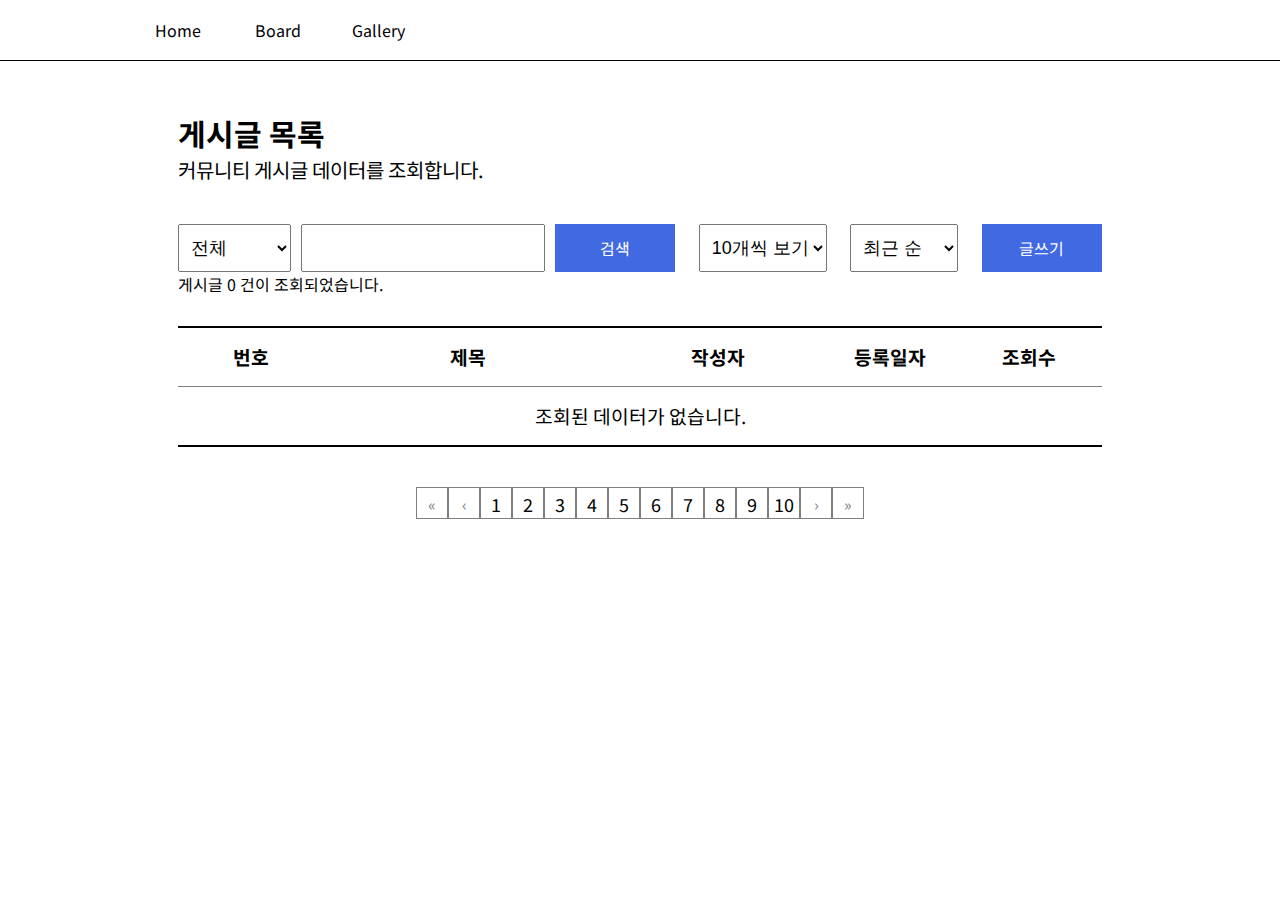
<file: Board/board/list.html>
<!DOCTYPE html>
<html lang="en">
<head>
    <meta charset="UTF-8">
    <meta name="viewport" content="width=device-width, initial-scale=1.0">
    <title>게시판</title>
    <link rel="stylesheet" href="../css/reset.css">
    <link rel="stylesheet" href="../css/style.css">
</head>
<body>
    <!-- 사이드 바 -->
    <aside id="sidebar">
        <div class="top flex main-end">
            <a href="javascript:;" id="btn-close">
                <span class="material-symbols-outlined">close</span>
            </a>
        </div>
        <ul>
            <li><a href="../index.html">Home</a></li>
            <li><a href="../board/list.html">Board</a></li>
            <li><a href="../gallery/list.html">Gallery</a></li>
        </ul>
    </aside>

    <!-- 헤더 -->
    <header>
        <!-- 로그인 | 회원가입 -->
        <div class="util"></div>

        <!-- 메인 메뉴 -->
        <div class="menu">
            <nav>
                <ul class="pc">
                    <li><a href="../index.html">Home</a></li>
                    <li><a href="../board/list.html">Board</a></li>
                    <li><a href="../gallery/list.html">Gallery</a></li>
                </ul>
                <ul class="mobile">
                    <li>
                        <a href="../index.html"><span class="material-symbols-outlined">home</span></a>
                    </li>
                    <li>
                        <a href="javascript:;" id="btn-menu"><span class="material-symbols-outlined">menu</span></a>
                    </li>
                </ul>
            </nav>
        </div>
    </header>

    <!-- 메인 -->
    <section class="main container">
        <div class="inner">
            <!-- 제목 영역 -->
            <div class="main-title">
                <h1>게시글 목록</h1>
                <p>커뮤니티 게시글 데이터를 조회합니다.</p>
            </div>
            
            <!-- 검색/필터 -->
            <div class="btn-box">
                <!-- 검색 -->
                <div class="item">
                    <select name="search-type" id="search-type" class="input-search">
                        <option value="0">전체</option>
                        <option value="1">제목</option>
                        <option value="2">내용</option>
                        <option value="3">제목+내용</option>
                        <option value="4">작성자</option>
                    </select>
                    <input type="text" name="keyword" id="keyword" class="input-search">
                    <a href="javascript:;" class="btn" id="btn-search">검색</a>
                </div>
                <!-- 필터 -->
                <div class="item">
                    <select name="rows" id="rows" class="input-search">
                        <option value="5">5개씩 보기</option>
                        <option value="10">10개씩 보기</option>
                        <option value="30">30개씩 보기</option>
                        <option value="50">50개씩 보기</option>
                    </select>
                </div>
                <div class="item">
                    <select name="order" id="order" class="input-search">
                        <option value="0">최근 순</option>
                        <option value="1">오래된 순</option>
                        <option value="2">조회수 순</option>
                    </select>
                </div>
                <div class="item">
                    <a href="insert.html" class="btn">글쓰기</a>
                </div>
            </div>

            <!-- 게시글 수 -->
            <div class="info">
                <p>게시글 <span id="totalCount">0</span> 건이 조회되었습니다.</p>
            </div>

            <!-- 게시글 목록 -->
            <table class="board">
                <thead>
                    <tr>
                        <td class="num">번호</td>
                        <td class="title">제목</td>
                        <td class="writer">작성자</td>
                        <td class="date">등록일자</td>
                        <td class="view">조회수</td>
                    </tr>
                </thead>
                <tbody id="board-data">
                    <tr>
                        <td colspan="5">조회된 데이터가 없습니다.</td>
                    </tr>
                </tbody>
            </table>

            <!-- 페이지네이션 -->
            <div class="pagination">
                <a href="javascript:;" class="page-arrow" id="first">&laquo;</a>
                <a href="javascript:;" class="page-arrow" id="prev">&lsaquo;</a>

                <!-- 페이지 번호 목록 -->
                <div class="page-list">
                    <a href="javascript:;" class="page-no">1</a>
                    <a href="javascript:;" class="page-no">2</a>
                    <a href="javascript:;" class="page-no">3</a>
                    <a href="javascript:;" class="page-no">4</a>
                    <a href="javascript:;" class="page-no">5</a>
                    <a href="javascript:;" class="page-no">6</a>
                    <a href="javascript:;" class="page-no">7</a>
                    <a href="javascript:;" class="page-no">8</a>
                    <a href="javascript:;" class="page-no">9</a>
                    <a href="javascript:;" class="page-no">10</a>
                </div>

                <a href="javascript:;" class="page-arrow" id="next">&rsaquo;</a>
                <a href="javascript:;" class="page-arrow" id="last">&raquo;</a>
            </div>



        </div>
    </section>

    <!-- script -->
    <script src="https://code.jquery.com/jquery-3.7.0.min.js"></script>
    <script src="../js/main.js"></script>

    <script>
        // 페이지 관련 변수
        let page = 1            // 현재 페이지 번호
        let rows = 10           // 페이지당 게시글 수
        let pageCount = 10      // 노출 페이지 개수
        let totalCount = 0      // 전체 게시글 수
        // 검색 관련 변수
        let searchType = 0      // 검색 조건
        let keyword = ''        // 검색어
        // 순서 변수
        let order = 0           // 기본값 : 최근 순


        // 게시글 목록 요청
        // getList()
        getPageList()
        initPage()
        initRows()


        // 게시글 목록
        function getList() {
            const url = 'http://192.168.30.119:8080/api/board'

            $.ajax({
                url     :   url,
                type    :   'GET',
                success : function(response) {
                    let boardList = response

                    displayList( boardList )
                },
                error           : function(request, status, error){
                    alert("code:"+request.status+"\n"+"message:"+request.responseText+"\n"+"error:"+error);
                }
            })
        }

        
        // 페이지 번호
        function initPage() {

            // 페이지 번호 정보
            let data = {
                'pageNo'         : page,
                'rows'           : rows,
                'pageCount'      : pageCount,
                'totalCount'     : totalCount,
                'searchType'     : searchType,
                'keyword'        : keyword,
            }

            const url = 'http://192.168.30.119:8080/api/board/pagination'

            $.ajax({
                url     :   url,
                type    :   'GET',
                data    :   data,
                success :   function(response) {
                    let pageInfo = response
                    console.log(response);

                    let start = pageInfo.startPage
                    let end = pageInfo.endPage
                    let first = pageInfo.firstPage
                    let last = pageInfo.lastPage
                    let prev = pageInfo.prev
                    let next = pageInfo.next

                    // 게시글 건 수
                    let totalCount = pageInfo.totalCount
                    $('#totalCount').text(totalCount)

                    let pagination = ''
                    for (let i = start; i <= end ; i++) {
                        let a = `<a href='javascript:;' class='page-no' data='${i}'>${i}</a>`
                        pagination += a
                    }                  
                    
                    // 페이지 출력
                    $('.page-list').html(pagination)
                    // 화살표 페이지 번호
                    $('#first').attr('data', first)
                    $('#last').attr('data', last)
                    $('#prev').attr('data', prev)
                    $('#next').attr('data', next)

                    $('.page-no').removeClass('on')
                    // 현재 페이지 지정
                    $('.page-no[data=' + page +']').addClass('on')

                    // 화살표 버튼 유효성 처리
                    $('.page-arrow').show()
                    if( page == 1 ) {
                        $('#prev').hide()
                    }
                    
                    if( page == last ) {
                        $('#next').hide()
                    }


                    // 페이지 번호 클릭 이벤트
                    $('.page-no, .page-arrow').on('click', function() {

                        // 이벤트 제거 - 이벤트 정의가 쌓이는 것을 방지
                        $('.page-no, .page-arrow').off()
                        
                        // 페이지 번호
                        let clickedPage = $(this).attr('data')
                        page = clickedPage
                        initPage()          // 페이지 번호 갱신
                        getPageList()       // 페이지 목록 갱신
                    })



                },
                error           : function(request, status, error){
                    alert("code:"+request.status+"\n"+"message:"+request.responseText+"\n"+"error:"+error);
                }
            })

        }        

        // 게시글 목록 - 페이징
        function getPageList() {
            const url = 'http://192.168.30.119:8080/api/board/page'

            let data = {
                pageNo      : page,
                rows        : rows,
                pageCount   : pageCount,
                searchType  : searchType,
                keyword     : keyword,
                order       : order,
            }

            $.ajax({
                url     :   url,
                type    :   'GET',
                data    :   data,
                success : function(response) {
                    let boardList = response

                    displayList( boardList )
                },
                error           : function(request, status, error){
                    alert("code:"+request.status+"\n"+"message:"+request.responseText+"\n"+"error:"+error);
                }
            })
        } 

        // 게시글 목록 출력
        function displayList( boardList ) {
            // 게시글 목록 존재여부
            if( boardList.length == 0 ) {
                let msg = '조회된 데이터가 없습니다.'
                console.log(msg);

                let tr = `<tr>
                            <td colspan="5">${msg}</td>
                            </tr>
                            `
                $('#board-data').html(tr)
                return
            }

            // 게시글 목록 출력
            let boardData = ''
            for(let i = 0 ; i < boardList.length ; i++ ){
                const boardNo = boardList[i].boardNo
                const title = `<a href='read.html?boardNo=${boardNo}'>${boardList[i].title}</a>`

                const date = new Date(boardList[i].date)
                const regDate = date.toISOString().split("T")[0]

                let tr = `<tr>
                            <td class='num'>${boardList[i].boardNo}</td>
                            <td class='title'>${title}</td>
                            <td class='writer'>${boardList[i].writer}</td>
                            <td class='date'>${regDate}</td>
                            <td class='view'>${boardList[i].views}</td>
                            </tr>
                            `
                boardData += tr
            }
            $('#board-data').html(boardData)
        }


        // 검색 클릭 이벤트
        $('#btn-search').on('click', function() {
            search()
        })

        // 페이지당 게시글 수 - 변경 이벤트
        $('#rows').on('change', function() {
            rows = $(this).val()
            page = 1
            getPageList()
            initPage()
        })

        // 보여줄 게시글 수 갱신
        function initRows() {
            $('#rows').val(rows)
        }


        // 검색 - 키 입력 이벤트
        $('#keyword').on('keyup', function(event) {
            console.log( event.keyCode );

            // 엔터
            if( event.keyCode == 13 ) {
                search()
            }
        })


        // 검색
        function search() {
            // 검색 조건 (serach-type)
            // 검색어    (keyword)
            searchType = $('#search-type').val()
            keyword = $('#keyword').val()

            let data = {
                searchType  : searchType,
                keyword     : keyword,
                rows        : rows,
                page        : page,
                pageCount   : pageCount,
            }

            const url = 'http://192.168.30.119:8080/api/board/list'

            $.ajax({
                url     :   url,
                type    :   'GET',
                data    :   data,
                success :   function(response) {
                    let boardList = response

                    displayList(boardList)

                    page = 1
                    initPage()

                },
                error   : function(request, status, error){
                    alert("code:"+request.status+"\n"+"message:"+request.responseText+"\n"+"error:"+error);
                }
            })
        }


        // 순서 필터 - 변경 이벤트
        $('#order').on('change', function() {

            order = $(this).val()

            let data = {
                searchType  : searchType,
                keyword     : keyword,
                rows        : rows,
                page        : page,
                pageCount   : pageCount,
                order       : order,
            }

            const url = 'http://192.168.30.119:8080/api/board/order'

            $.ajax({
                url     :   url,
                type    :   'GET',
                data    :   data,
                success :   function(response) {
                    let boardList = response

                    displayList(boardList)

                    page = 1
                    initPage()

                },
                error   : function(request, status, error){
                    alert("code:"+request.status+"\n"+"message:"+request.responseText+"\n"+"error:"+error);
                }
            })


        })

    </script>

</body>
</html>
</file>
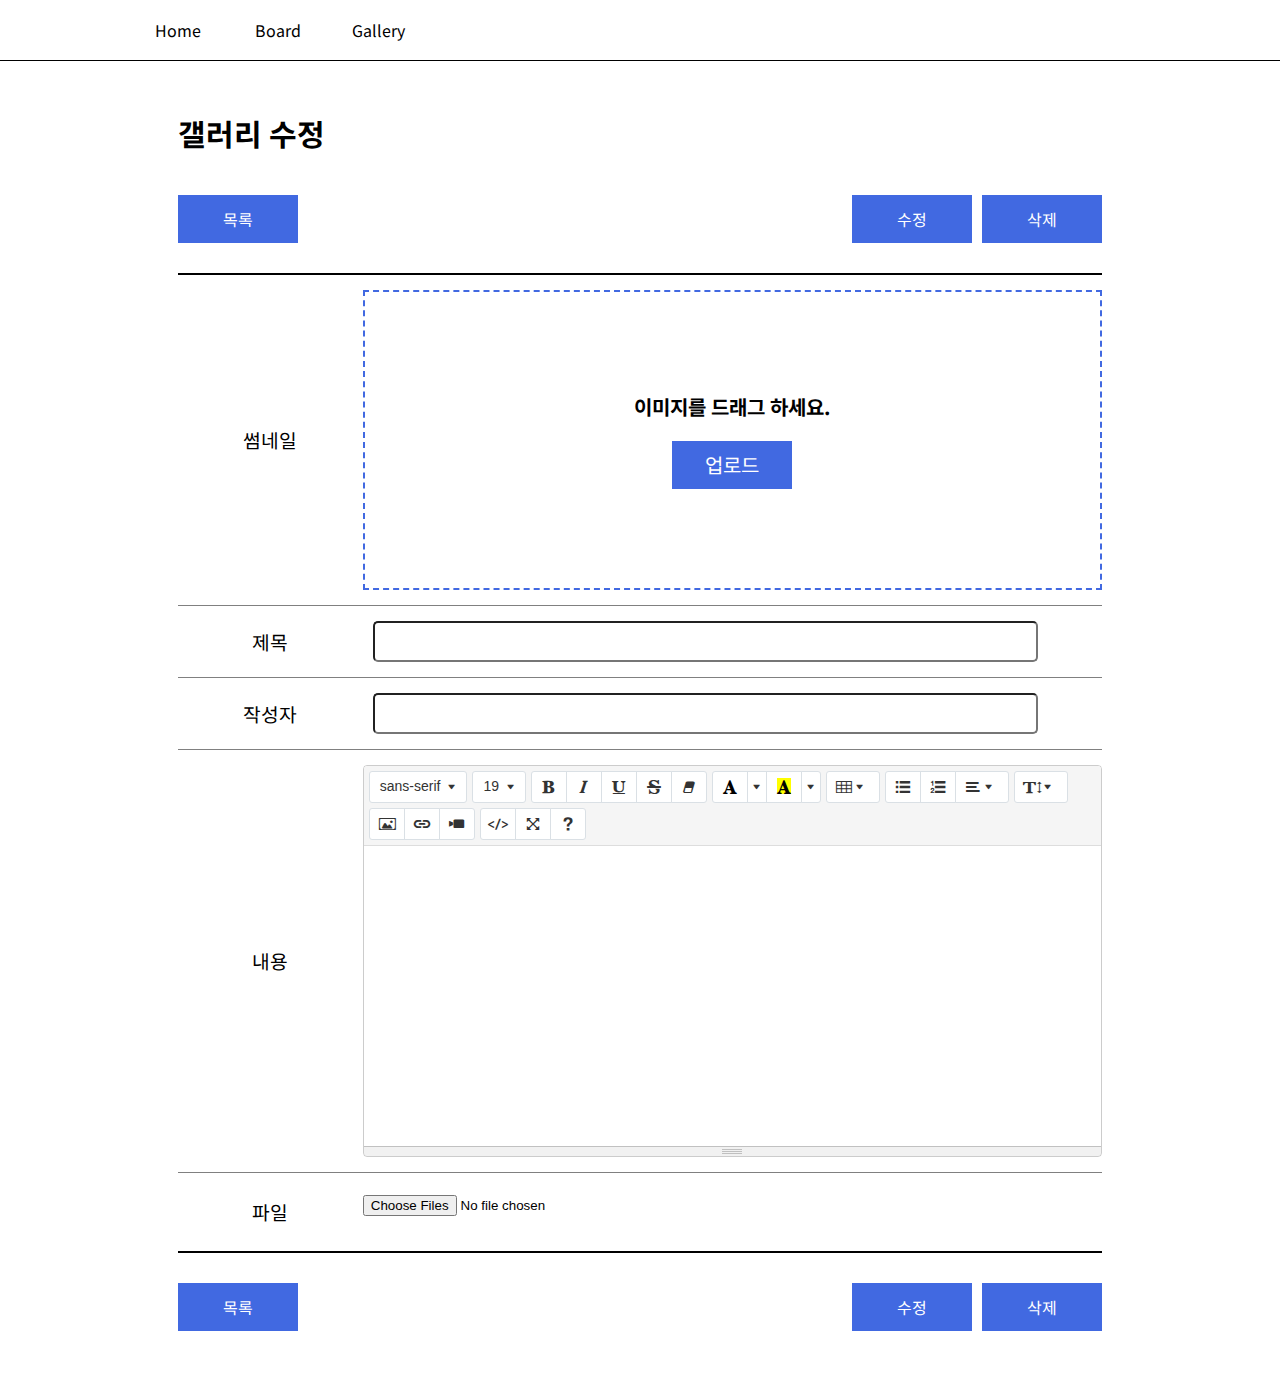
<file: Board/gallery/update.html>
<!DOCTYPE html>
<html lang="en">
<head>
    <meta charset="UTF-8">
    <meta http-equiv="X-UA-Compatible" content="IE=edge">
    <meta name="viewport" content="width=device-width, initial-scale=1.0">
    <title>갤러리 수정</title>
    <link rel="stylesheet" href="../css/reset.css">
    <link rel="stylesheet" href="../css/style.css">
    <!-- summernote -->
    <link rel="stylesheet" href="../css/summernote-lite.min.css">
</head>
<body>
    <!-- 사이드 바 -->
    <aside id="sidebar">
        <div class="top flex main-end">
            <a href="javascript:;" id="btn-close">
                <span class="material-symbols-outlined">close</span>
            </a>
        </div>
        <ul>
            <li><a href="../index.html">Home</a></li>
            <li><a href="../board/list.html">Board</a></li>
            <li><a href="../gallery/list.html">Gallery</a></li>
        </ul>
    </aside>

    <!-- 헤더 -->
    <header>
        <!-- 로그인 | 회원가입 -->
        <div class="util"></div>

        <!-- 메인 메뉴 -->
        <div class="menu">
            <nav>
                <ul class="pc">
                    <li><a href="../index.html">Home</a></li>
                    <li><a href="../board/list.html">Board</a></li>
                    <li><a href="../gallery/list.html">Gallery</a></li>
                </ul>
                <ul class="mobile">
                    <li>
                        <a href="../index.html"><span class="material-symbols-outlined">home</span></a>
                    </li>
                    <li>
                        <a href="javascript:;" id="btn-menu"><span class="material-symbols-outlined">menu</span></a>
                    </li>
                </ul>
            </nav>
        </div>
    </header>

    <section class="main container">
        <div class="inner">
            <!-- 제목 영역 -->
            <div class="main-title">
                <h1>갤러리 수정</h1>
            </div>

            <div class="btn-box">
                <div class="item">
                    <a href="list.html" class="btn">목록</a>
                </div>
                <div class="item">
                    <a href="javascript:;" class="btn btn-update">수정</a>
                    <a href="javascript:;" class="btn btn-delete">삭제</a>
                </div>
            </div>
    
            <!-- 갤러리 정보 -->
            <table class="board">
                <tr>
                    <td class="label">썸네일</td>
                    <td class="data">

                        <!-- 썸네일 업로드 -->
                        <div class="dropzone">
                            <input type="file" id="thumbnail" accept="image/*">
                            <a href="javascript:;" class="btn btn-sm btn-thumb-remove hide">삭제</a>
                            <div class="drop-img flex col main-center sub-center">
                                <div class="upload-box">
                                    <h3 class="mb-20">이미지를 드래그 하세요.</h3>
                                    <label for="thumbnail" class="btn">업로드</label>
                                </div>
                                <div class="img-box hide"></div>
                            </div>
                        </div>

                        <!-- 썸네일 보기 -->
                        <div id="gallery-img"></div>
                        <div id="file-info"></div>
                    </td>
                </tr>
                <tr>
                    <td class="label">제목</td>
                    <td class="data">
                        <input type="text" name="title" id="title" class="input-text">
                    </td>
                </tr>
                <tr>
                    <td class="label">작성자</td>
                    <td class="data">
                        <input type="text" name="writer" id="writer" class="input-text">
                    </td>
                </tr>
                <tr>
                    <td class="label">내용</td>
                    <td class="data">
                        <textarea name="content" id="content" cols="30" rows="10" class="input-textarea"></textarea>
                    </td>
                </tr>
                <tr>
                    <td class="label">파일</td>
                    <td class="data">
                        <!-- 파일 등록 -->
                        <input type="file" name="file" id="file" multiple>

                        <!-- 파일 목록 -->
                        <ul id="file-list"></ul>
                    </td>
                </tr>
            </table>

            <div class="btn-box">
                <div class="item">
                    <a href="list.html" class="btn">목록</a>
                </div>
                <div class="item">
                    <a href="javascript:;" class="btn btn-update">수정</a>
                    <a href="javascript:;" class="btn btn-delete">삭제</a>
                </div>
            </div>

        </div>
    </section>

    <!-- jQuery -->
    <script src="https://code.jquery.com/jquery-3.7.0.min.js"></script>

    <!-- summernote -->
    <script src="../js/summernote-lite.min.js"></script>

    <script src="../js/main.js"></script>

    <script>
        var toolbar = [
            // 글꼴 설정
            ['fontname', ['fontname']],
            // 글자 크기 설정
            ['fontsize', ['fontsize']],
            // 굵기, 기울임꼴, 밑줄,취소 선, 서식지우기
            ['style', ['bold', 'italic', 'underline','strikethrough', 'clear']],
            // 글자색
            ['color', ['forecolor','color']],
            // 표만들기
            ['table', ['table']],
            // 글머리 기호, 번호매기기, 문단정렬
            ['para', ['ul', 'ol', 'paragraph']],
            // 줄간격
            ['height', ['height']],
            // 그림첨부, 링크만들기, 동영상첨부
            ['insert',['picture','link','video']],
            // 코드보기, 확대해서보기, 도움말
            ['view', ['codeview','fullscreen', 'help']]
        ];

        var setting = {
            height : 300,
            minHeight : null,
            maxHeight : null,
            focus : true,
            lang : 'ko-KR',
            toolbar : toolbar,
            callbacks : { 

                onImageUpload : function(files, editor, welEditable) {
                    for (var i = files.length - 1; i >= 0; i--) {
                        uploadImage(files[i], this);
                    }
                }
            }
        };


        $('#content').summernote(setting)

        // 에디터 파일 업로드
        function uploadImage(file, element) {
            const fileUrl = 'http://192.168.30.119:8080/api/file'
            const url = 'http://192.168.30.119:8080/api/file'

            let formData = new FormData()
            formData.append("file", file)

            $.ajax({
                url : url,
                type : "post",
                data : formData,
                contentType : false,
                processData : false,
                success : function(response) {
                    let fileNo = response
                    // let img = `<img src="${fileUrl}/img/${fileNo}">`
                    let imgUrl = `${fileUrl}/img?fileNo=${fileNo}`
                    // 업로드된 이미지url 를 에디터에 추가
                    $(element).summernote('editor.insertImage', imgUrl)
                },
                error : function(error) {

                }
                
            })
        }
    </script>


    <script>
        // 현재 URL 가져오기
        const urlParams = new URLSearchParams(location.search)
        // ?galleryNo=100   (100 <-- 글번호 가져오기)
        let galleryNo = urlParams.get('galleryNo')

        /* 갤러리 정보 - 데이터 요청 */
        if( galleryNo != null ) {
            getGallery()
            getFileList()
            getCommentList()
        }

        // 댓글 목록 조회
        function getCommentList() {

            const url = 'http://192.168.30.119:8080/api/comment/'

            let data = {
                'galleryNo' : galleryNo
            }


            $.ajax({
                url : url,
                type : 'get',
                success : function(response) {
                    let commentList = response

                    let commentData = ''
                    for (let i = 0; i < commentList.length; i++) {
                        let comment = commentList[i]

                        let date = new Date(comment.regDate);
                        let regDate = date.toISOString().split("T")[0];
                        let regTime = date.toISOString().split("T")[1];
                        regTime = regTime.split(".")[0]

                        // 계층번호
                        let depthNo = comment.depthNo

                        let commentBox = `<div class="comment-box" style="margin-left: ${depthNo * 60}px;">
                                            <div class="data-box">
                                                <div class="top">
                                                    <div class="item">
                                                        <span class="comment-writer">${comment.writer}</span>
                                                    </div>
                                                    <div class="item">
                                                        <a href="javascript:;" class="btn btn-sm btn-comment-update" data="${comment.commentNo}">수정</a>
                                                        <a href="javascript:;" class="btn btn-sm btn-comment-delete" data="${comment.commentNo}">삭제</a>
                                                    </div>
                                                </div>
                                                <div class="bottom">
                                                    <p class="comment-content">${comment.content}</p>
                                                    <div class="etc-box">
                                                        <span class="comment-date">${regDate} ${regTime}</span>
                                                        <a href="javascript:;" class="btn btn-sm btn-reply" data="${comment.commentNo}">답글</a>
                                                    </div>
                                                </div>
                                            </div>
                                            <div class="edit-box"></div>
                                        </div>
                                        `
                        commentData += commentBox
                    }

                    $('#comment-list').html(commentData)

                    // 이벤트 추가
                    initCommentEvent()
                    
                },
                error : function(error) {

                }
            })
        }

        // 댓글 [수정][삭제][답글] - 이벤트 추가
        function initCommentEvent() {

            // 댓글 [수정] 버튼 클릭 이벤트
            $('.btn-comment-update').on('click', function() {

                // 답글 작성 UI 초기화
                $('.reply-box').remove()

                // 작성자, 내용 
                let btn = $(this)
                let commentNo = btn.attr('data')        // 댓글번호
                let commentBox = btn.parents('.comment-box')
                let commentWriter = commentBox.find('.comment-writer')
                let commentContent = commentBox.find('.comment-content')
                let writer = commentWriter.text()
                let content = commentContent.text()

                // 수정 중인 다른 댓글 UI 초기화
                $('.data-box').show()
                $('.edit-box').empty()

                // 댓글 보기 UI 숨김
                commentBox.find('.data-box').hide()

                // 댓글 수정 UI 추가
                let editBox = `<div class="top">
                                    <div class="item">
                                        <input type="text" id="input-update-writer" value="${writer}">
                                    </div>
                                    <div class="item">
                                        
                                    </div>
                                </div>
                                <div class="bottom">
                                    <textarea id="input-update-content" cols="40" rows="5">${content}</textarea>
                                    <div class="etc-box">
                                        <a href="javascript:;" id="btn-comment-update" class="btn btn-sm" data="${commentNo}">수정</a>
                                        <a href="javascript:;" id="btn-comment-delete" class="btn btn-sm" >취소</a>
                                    </div>
                                </div>
                                `

                commentBox.find('.edit-box').html(editBox)


                // 취소 버튼 클릭
                $('#btn-comment-delete').on('click', function() {
                    $('.comment-box .data-box').show()
                    $('.comment-box .edit-box').empty()
                })


                // 수정 버튼 클릭
                $('#btn-comment-update').on('click', function() {
                    let url = 'http://192.168.30.119:8080/api/comment'

                    let data = {
                        commentNo : commentNo,
                        writer : $('#input-update-writer').val(),
                        content : $('#input-update-content').val(),
                    }

                    $.ajax({
                        url : url,
                        type : 'put',
                        data : JSON.stringify(data),
                        contentType : 'application/json',
                        success : function(response) {
                            let result = response

                            if( result == 'SUCCESS' ) {
                                alert('댓글 수정이 완료되었습니다.')
                                // 댓글 목록 갱신
                                getCommentList()

                            }
                        },
                        error : function(error) {

                        }
                    })


                })


            })


            // 댓글 [삭제] 버튼 클릭 이벤트
            $('.btn-comment-delete').on('click', function() {

                let check = confirm('정말로 삭제하시겠습니까?')
                if( !check )
                    return

                let commentNo = $(this).attr('data')

                const url = 'http://192.168.30.119:8080/api/comment'
                let data = {
                    commentNo : commentNo
                }

                $.ajax({
                    url : url,
                    type : 'delete',
                    data : JSON.stringify(data),
                    contentType : 'application/json',
                    success : function(response) {
                        let result = response

                        if( result == 'SUCCESS' ) {
                            alert('댓글 삭제가 완료되었습니다.')
                            // 댓글 목록 갱신
                            getCommentList()
                        }
                    },
                    error : function(error) {

                    }
                })

            })


            // 댓글 [답글] 클릭 이벤트
            $('.btn-reply').on('click', function() {

                // 댓글 수정 상태를 초기화
                $('.data-box').show()
                $('.edit-box').empty()

                // 부모 댓글 번호
                let superNo = $(this).attr('data')

                // 답글 작성 UI 추가
                let replyBox = `<div class="comment-box reply-box">
                                    <div class="edit-box">
                                        <div class="top">
                                            <div class="item">
                                                <input type="text" id="input-reply-writer" placeholder="작성자">
                                            </div>
                                            <div class="item">
                                                
                                            </div>
                                        </div>
                                        <div class="bottom">
                                            <textarea id="input-reply-content" cols="40" rows="5" placeholder="댓글을 입력해주세요"></textarea>
                                            <div class="etc-box">
                                                <a href="javascript:;" id="btn-reply-insert" class="btn btn-sm">등록</a>
                                                <a href="javascript:;" id="btn-reply-cancel" class="btn btn-sm">취소</a>
                                            </div>
                                        </div>
                                    </div>
                                </div>
                                `

                let btn = $(this)
                let commentBox = btn.parents('.comment-box')
                $('.reply-box').remove()                // 답글 입력 상자 초기화
                commentBox.after( $(replyBox) )


                // 답글 [등록] 버튼 클릭 이벤트
                $('#btn-reply-insert').on('click', function() {

                    let url = 'http://192.168.30.119:8080/api/comment/reply'

                    let data = {
                        superNo : superNo,                          // 부모 댓글번호
                        writer : $('#input-reply-writer').val(),     
                        content : $('#input-reply-content').val(), 
                    }

                    $.ajax({
                        url : url,
                        type : 'post',
                        data : JSON.stringify(data),
                        contentType : 'application/json',
                        success : function(response) {
                            let result = response

                            if( result == 'SUCCESS' ) {
                                alert('답글 등록이 완료되었습니다.')
                                // 댓글 목록 갱신
                                getCommentList()
                            }
                        },
                        error : function(error) {

                        }
                    })


                })


                // 댓글 [답글] 취소 버튼 클릭 이벤트
                $('#btn-reply-cancel').on('click', function() {
                    $('.reply-box').remove()
                })

            })

        }
 

        // 댓글 등록
        function insertComment( writer, content ) {

            const url = 'http://192.168.30.119:8080/api/comment'

            let data = {
                'parentNo'   : galleryNo,
                'writer'    : writer,
                'content'   : content,
            }

            $.ajax({
                url : url,
                type : 'post',
                data : JSON.stringify(data),
                contentType : 'application/json',
                success : function(response) {
                    let result = response

                    if( result == 'SUCCESS' ) {
                        alert('댓글 등록이 완료되었습니다.')
                        // 댓글 목록 갱신
                        getCommentList()

                        // 작성한 댓글 입력내용 초기화
                        $('#comment-writer').val('')
                        $('#comment-content').val('')

                    }
                },
                error : function(error) {

                }
            })
        }

        // 갤러리 조회
        function getGallery() {

            const url = 'http://192.168.30.119:8080/api/gallery?galleryNo=' + galleryNo
            let fileUrl = 'http://192.168.30.119:8080/api/file'
            $.ajax({
                url : url,
                type : 'get',
                success : function(response) {
                    let gallery = response

                    console.log(gallery)

                    let img = `<img src="${fileUrl}/img?fileNo=${gallery.fileNo}" >`                // 썸네일
                    let down = `<a href="${fileUrl}/${gallery.fileNo}">${gallery.title}</a>`        // 썸네일 다운로드
                    $('#gallery-img').html(img)
                    $('#file-info').html(down)
                    $('#title').val(gallery.title)
                    $('#writer').val(gallery.writer)
                    // $('#content').html(gallery.content)
                    // summernote 에디터에 기존 내용을 가져오기
                    $('#content').summernote('code', gallery.content)

                },
                error : function(error) {

                }
            })
        }


        // 파일 목록 조회
        function getFileList() {

            const url = 'http://192.168.30.119:8080/api/gallery/file?galleryNo=' + galleryNo

            $.ajax({
                url : url,
                type : 'get',
                success : function(response) {
                    let fileList = response
                    console.log(fileList)

                    let fileListData = ''
                    let fileUrl = 'http://192.168.30.119:8080/api/file'
                    for (let i = 0; i < fileList.length; i++) {
                        let fileNo = fileList[i].fileNo
                        let fileName = fileList[i].fileName     // UID_강아지.png
                        let originName = fileList[i].originName // 원본파일명
                        let filePath = fileList[i].filePath

                        let li = `<li>
                                    <p>
                                        <img src="${fileUrl}/img?fileNo=${fileNo}" width="240" />
                                    </p>
                                    <span>${originName}</span>
                                    <a href="${fileUrl}/${fileNo}">[다운로드]</a>
                                    <a href="javascript:;" onclick="deleteFile(this)" data="${fileNo}">[삭제]</a>
                                  </li>  
                                 `
                        fileListData += li
                    }

                    $('#file-list').html(fileListData)

                },
                error : function(error) {

                }
            })
        }

        // 파일 삭제 
        function deleteFile(e) {

            // [확인] -> true -> 삭제
            // [취소] -> false -> 삭제 안 함
            let check = confirm('정말로 삭제하시겠습니까?')
            if( !check ) {
                return
            }

            let fileNo = $(e).attr('data')

            // 삭제 요청
            const url = 'http://192.168.30.119:8080/api/file'

            let data = {
                fileNo : fileNo
            }

            $.ajax({
                url : url,
                type : 'DELETE',
                data : data,
                success : function(response) {

                    if( response == 'SUCCESS' ) {
                        getFileList()       // 파일 목록 갱신
                    }
                    
                },
                error : function(error) {

                }
            })

        }


        // 삭제 버튼 - 클릭 이벤트
        $('.btn-delete').on('click', function() {

            // confirm('출력 메시지')
            // [확인] --> true
            // [취소] --> false
            let check = confirm('정말로 삭제하시겠습니까?')
            // [취소] 클릭 시, 삭제요청X
            if( !check )
                return

            // 삭제 요청
            const url = 'http://192.168.30.119:8080/api/gallery'
            let data = {
                'galleryNo' : galleryNo
            }

            $.ajax({
                url : url,
                type : 'delete',
                data : data,
                success : function(response) {
                    // alert(response)
                    if( response == 'SUCCESS' ) {
                        // 목록 페이지로 이동
                        location.href = 'list.html'
                    }
                    
                },
                error : function(error) {

                }
            })

        })

        // 수정 버튼 - 클릭 이벤트
        $('.btn-update').on('click', function() {

            // 수정 요청
            let formData = new FormData()       // 폼 데이터 객체

            let title = $('#title').val()
            let writer = $('#writer').val()
            let content = $('#content').val()

            // 파일 입력 가져오기
            let file = $('#file')[0]
            let files = file.files
            // console.log('file ----------------------------');
            // console.log($('#file'));

            formData.append('galleryNo', galleryNo)
            formData.append('title', title)
            formData.append('writer', writer)
            formData.append('content', content)

            // 파일 데이터 추가
            for (let i = 0; i < files.length; i++) {
                formData.append('file[]', files[i])
            }

            // 썸네일 파일 formData 추가
            if( fileList != null )
                formData.append("thumbnail[]", fileList[0])   // 썸네일 1개

            let url = 'http://192.168.30.119:8080/api/gallery'
            $.ajax({
                url             :   url,
                type            :   'PUT',
                data            :   formData,
                contentType     :   false,
                processData     :   false,      // 데이터 컨텐츠 타입 자동 변환 여부
                                                // 기본값(true) 
                                                // true  -> contentType  : application/x-www-form-urlencoded
                                                // false -> contentType  : 데이터를 자동으로 처리하지 않고 직접 지정
                success         : function(response) {
                    if( response == 'SUCCESS' ){
                        alert('수정이 완료되었습니다.')
                        // 목록 페이지로 이동
                        location.href = 'list.html'
                    }
                },
                error           : function(request, status, error){
                    alert("code:"+request.status+"\n"+"message:"+request.responseText+"\n"+"error:"+error);
                }

            })


           

        })

        // 댓글 등록 버튼 - 클릭 이벤트
        $('#btn-comment-insert').on('click', function() {

            let writer = $('#comment-writer').val()
            let content = $('#comment-content').val()

            // 유효성 검사 - 추후작성

            insertComment( writer, content )


        })


    </script>

    <script>

        let fileList = null

        // 드랍존에 이미지를 올렸을 때
        $('.dropzone').on('dragover', function(e) {
            e.preventDefault() // 이벤트의 기본 액션 방지

            $(this).addClass('over')
        })

        // 드랍존에 이미지를 벗어날 때
        $('.dropzone').on('dragleave', function(e) {
            e.preventDefault() // 이벤트의 기본 액션 방지

            $(this).removeClass('over')
        })

        // 드랍존에 이미지를 놓았을 때
        $('.dropzone').on('drop', function(e) {
            e.preventDefault() // 이벤트의 기본 액션 방지
            $(this).removeClass('over')
            
            console.log(e);

            fileList = e.originalEvent.dataTransfer.files

            for (let i = 0; i < fileList.length; i++) {
                const file = fileList[i];

                let reader = new FileReader()

                // 파일 로드 시
                reader.onload = function(event) {
                    let source =  event.target.result   // 파일 데이터
                    let img = `<img src="${source}" >`
                    $('.btn-thumb-remove').show()               // 삭제 버튼 보여주기
                    $('.drop-img .img-box').show().html(img)    // 이미지 보여주기
                    $('.drop-img .upload-box').hide()           // 업로드 영역 숨김

                }
                reader.readAsDataURL(file)
            }

        })

        // 썸네일 삭제 - 클릭 이벤트
        $('.btn-thumb-remove').on('click', function() {
            $('#thumbnail').val(null)       // 등록 파일정보 제거
            $('.upload-box').show()         // 업로드 영역 보여주기
            $('.img-box').empty().hide()    // 썸네일 숨김
            $('.btn-thumb-remove').hide()   // 삭제 버튼 숨김
        })

        // 파일 변경 이벤트
        $('#thumbnail').on('change', function(e) {
            fileList = e.target.files       // 변경된 파일 목록

            for (let i = 0; i < fileList.length; i++) {
                const file = fileList[i];

                let reader = new FileReader() 

                // 파일 로드 시
                reader.onload = function(event) {
                    let source =  event.target.result   // 파일 데이터
                    let img = `<img src="${source}" >`
                    $('.btn-thumb-remove').show()
                    $('.drop-img .img-box').show().html(img)
                    $('.drop-img .upload-box').hide()
                }
                
                reader.readAsDataURL(file)
            }
        })

    </script>
</body>
</html>
</file>
<file: Board/css/style.css>
@import url("https://fonts.googleapis.com/css2?family=Material+Symbols+Outlined:opsz,wght,FILL,GRAD@20..48,100..700,0..1,-50..200");



html {
    overflow-x: hidden;
}

.hide { display: none; }

/* 헤더 */
header {
    border-bottom: 1px solid black;
}
header .util {}
header .menu {
    width: 1024px;
    margin: 0 auto;
}
header .menu nav {
    height: 60px;
}
header .menu nav ul {
    display: flex;
    justify-content: flex-start;
    align-items: center; 
    height: 100%;
}
header .menu nav ul li {
    position: relative;
    height: 100%;
    overflow: hidden;
}
header .menu nav ul li a {
    display: inline-block;
    min-width: 100px;
    height: 100%;
    line-height: 60px;
    position: relative;
    z-index: 1;
    color: black;
    text-align: center;
}

/* 사이드바 */
/* #sidebar { display: none; } */



/* 600px 이상 - 모바일 숨김 */
.mobile { display: none !important; }

/* 헤더 반응형 */
@media screen and (max-width: 1024px) {
   header .menu { width: 100%; }
}

@media screen and (max-width: 600px) {
   .pc { display: none !important; }
   .mobile { display: flex !important; }

   /* header .menu nav ul {
      display: none;
   } */

   header .menu nav ul.mobile {
      justify-content: space-between;
   }

   header .menu nav ul.mobile li a {
      border: none;
      line-height: 82px;
   }

   header .menu nav ul.mobile li a span {
      font-size: 40px;
   }
   
   
}


/* 사이드바 */
#sidebar {
   width: 70vw;
   max-width: 300px;
   height: 100vh;
   background-color: black;
   /* border: 1px solid royalblue; */
   position: fixed;
   right: -70vw;
   transition: all 0.4s;
   z-index: 20;
   color: white;
   text-align: center;
}

#sidebar.on {
   right: 0;
}

#sidebar ul li {
   width: 100%;
   height: 100%;
   transition: all 0.2s;
}

#sidebar ul li:hover {
   transform: scale(2);
}
#sidebar ul li a {
   display: inline-block;
   width: 100%;
   height: 60px;
   margin: 10px 0;
   line-height: 60px;
}

#btn-close {
   color: white;
   padding: 20px;
}
#btn-close span { font-size: 40px; }


/* 메인 */
.container {
    width: 1024px;
    margin: 0 auto;
}

.main {}
.main .inner { padding: 50px; }
.main h2 { font-size: 32px; margin-bottom: 20px; }
.main ul { font-size: 20px; margin-bottom: 20px; }
.main ul li {}

/* 버튼 */
.btn-box {
    display: flex;
    justify-content: space-between;
    align-items: center;
}

.btn-box .item {
    display: flex;
    align-items: center;
    column-gap: 10px;
}

.btn {
    display: inline-block;
    min-width: 120px;
    min-height: 48px;
    line-height: 48px;
    background-color: royalblue;
    color: white;
    text-align: center;
}

.btn-sm {
    min-width: 60px;
    min-height: 32px;
    line-height: 32px;
}


/* 제목영역 */
.main-title { margin-bottom: 40px; }
.main-title h1 { font-size: 30px; }
.main-title p { font-size: 20px; }


/* 테이블 - (게시글 목록) */
.board {
    width: 100%;
    border-top: 2px solid black;
    border-bottom: 2px solid black;
    margin: 30px 0;
    border-collapse: collapse;
}

.board tr {
    border-bottom: 1px solid gray;
    text-align: center;
}
.board .num { width: 10%;}
.board .title { width: 40%; max-width: 340px; }
.board .writer { width: 20%; max-width: 160px; }
.board .date { width: 20%; }
.board .view { width: 10%; }

.board thead { font-weight: bold; }
.board tbody .title { text-align: left; }

.board td {
    display: inline-block;
    padding: 15px 0;
    font-size: 1.2rem;
}

/* 게시글 쓰기/읽기 */
.board .label { width: 20%; }
.board .data { 
    width: 80%;
    text-align: left;
}

/* 텍스트 입력 */
.input-text {
    width: 90%;
    font-size: 32px;
    margin: 0 10px;
    border-radius: 5px;
    padding-left: 10px;
    outline: none;
}

.input-textarea {
    resize: none;
    width: 90%;
    font-size: 32px;
    margin: 0 10px;
    border-radius: 5px;
    outline: none;
}


/* 페이지네이션 */
.pagination {
    margin: 40px auto;
    text-align: center;
    display: flex;
    justify-content: center;
}
.pagination a {
    display: inline-block;
    width: 32px;
    height: 32px;
    line-height: 32px;
    border: 1px solid gray;
}
.pagination .page-no {
    font-size: 18px;
}
.pagination .page-arrow {
    color: gray;
}

.pagination .page-list { display: flex;}

.pagination a.on,
.pagination a:hover {
    background-color: royalblue;
    font-weight: bold;
    color: white;
}

/* 검색창 */
.input-search {
    min-height: 48px;
    font-size: 18px;
    padding-left: 8px;
}

/* 댓글 */
#comment-list { margin-bottom: 40px; }
#comment-list .comment-box {
    width: 400px;
    border: 1px solid black;
    padding: 12px;
}
#comment-list .comment-box .top {
    display: flex;
    align-items: center;
    justify-content: space-between;
    margin-bottom: 20px;
}
#comment-list .comment-box .bottom {}
#comment-list .comment-box .comment-writer { font-weight: bold; }
#comment-list .comment-box .comment-date { color: #333; font-size: 12px; }
#comment-list .comment-box .comment-content {}
#comment-list .comment-box .etc-box {
    display: flex;
    justify-content: flex-end;
    align-items: center;
    padding: 12px 0;
}

/* 댓글 입력 */
.input-box {
    border-top: 1px solid black;
    border-bottom: 1px solid black;
    margin: 20px 0;
    padding: 20px 0;
}
.input-box .top { margin-bottom: 20px; }
.input-box .comment-input {
    width: 400px;
}
.input-box .comment-input input {
    min-height: 48px;
    font-size: 18px;
    padding-left: 8px;
}
.input-box .comment-input textarea {
    font-size: 18px;
    padding-top: 8px;
    padding-left: 8px;
    resize: none;
    width: 100%;
}
.input-box .btn-box {
    display: flex;
    justify-content: flex-end;
    align-items: center;
}

/* 댓글/답글 */
.edit-box input {
    min-height: 48px;
    font-size: 18px;
    padding-left: 8px;
}

.edit-box textarea {
    font-size: 18px;
    padding-left: 8px;
    padding-top: 8px;
    resize: none;
    width: 100%;
}

.etc-box .btn {
    margin: 0 2px;
}


/* 갤러리 */

img { width: 100%; }
/* 카드 */
.card { 
   box-shadow: 5px 5px 5px rgba(100,100,100,0.3); 
   overflow: hidden;
}

.card.border { border: 1px solid black; }
.card.round { border-radius: 12px; }

.card .img-box {}
.card .img-box a {}
.card .img-box img {
   width: 100%;
   height: 140px;
   object-fit: cover;
}

.card .content-box { padding: 14px 10px; }
.card .content-box .title { font-size: 18px; }
.card .content-box .writer { font-size: 12px; }
.card .content-box .date { font-size: 12px; }


/* 썸네일, 드래그&드롭 */
.dropzone {
    position: relative;
    width: 100%;
    height: 300px;
    border: 2px dashed royalblue;
    text-align: center;
    font-size: 20px;
 }
 
 .dropzone.over {
    background-color: royalblue;
    color: white;
 }
 
 .dropzone .drop-img {
    width: 100%;
    height: 100%;
    padding: 10px;
 }
 
 .dropzone .drop-img .img-box {
    width: 100%;
    height: 100%;
 }
 
 .dropzone img {
    width: 100%;
    height: 100%;
    object-fit: contain;
 }
 
 .dropzone input { display: none; }
 
 .dropzone .btn-thumb-remove {
    position: absolute;
    bottom: 20px;
    right: 20px;
    display: none;
 }
 




















/* ###################### 공통 ######################### */
/* flex */
.flex { display: flex; }
.flex.main-start { justify-content: start; }
.flex.main-end { justify-content: end; }
.flex.main-center { justify-content: center; }
.flex.main-space-between { justify-content: space-between; }
.flex.main-space-around { justify-content: space-around; }

.flex.sub-start { align-items: start; }
.flex.sub-end { align-items: end; }
.flex.sub-center { align-items: center; }

.flex.wrap { flex-wrap: wrap; }

.flex.col { flex-direction: column; }

.flex.row-gap-10 { row-gap: 10px; }
.flex.row-gap-20 { row-gap: 20px; }
.flex.row-gap-30 { row-gap: 30px; }
.flex.row-gap-40 { row-gap: 40px; }
.flex.row-gap-50 { row-gap: 50px; }

.flex.col-gap-10 { column-gap: 10px; }
.flex.col-gap-20 { column-gap: 20px; }
.flex.col-gap-30 { column-gap: 30px; }
.flex.col-gap-40 { column-gap: 40px; }
.flex.col-gap-50 { column-gap: 50px; }


.flex .item {
   width: 200px;
   max-width: 100%;
}

.flex .item.col-4 {
   width: calc( (100% - (20px*3)) / 4 );
}

.flex .item.col-3 {
   width: calc( (100% - (20px*2)) / 3 );
}

.flex .item.col-2 {
   width: calc( (100% - (20px*1)) / 2 );
}


/* grid */
.grid { display: grid; }
.grid.col-1 { grid-template-columns: repeat(1, auto); }
.grid.col-2 { grid-template-columns: repeat(2, auto); }
.grid.col-3 { grid-template-columns: repeat(3, auto); }
.grid.col-4 { grid-template-columns: repeat(4, auto); }

.grid.col-gap-10 { column-gap: 10px; }
.grid.col-gap-20 { column-gap: 20px; }
.grid.col-gap-30 { column-gap: 30px; }
.grid.col-gap-40 { column-gap: 40px; }
.grid.col-gap-50 { column-gap: 50px; }

.grid.row-gap-10 { row-gap: 10px; }
.grid.row-gap-20 { row-gap: 20px; }
.grid.row-gap-30 { row-gap: 30px; }
.grid.row-gap-40 { row-gap: 40px; }
.grid.row-gap-50 { row-gap: 50px; }

.grid .item { width: 100%; }

/* margin */
.m-10 { margin: 10px; }
.m-20 { margin: 20px; }
.m-30 { margin: 30px; }
.m-40 { margin: 40px; }
.m-50 { margin: 50px; }

.mt-10 { margin-top: 10px; }
.mt-20 { margin-top: 20px; }
.mt-30 { margin-top: 30px; }
.mt-40 { margin-top: 40px; }
.mt-50 { margin-top: 50px; }

.mb-10 { margin-bottom: 10px; }
.mb-20 { margin-bottom: 20px; }
.mb-30 { margin-bottom: 30px; }
.mb-40 { margin-bottom: 40px; }
.mb-50 { margin-bottom: 50px; }

.ml-10 { margin-left: 10px; }
.ml-20 { margin-left: 20px; }
.ml-30 { margin-left: 30px; }
.ml-40 { margin-left: 40px; }
.ml-50 { margin-left: 50px; }

.mr-10 { margin-right: 10px; }
.mr-20 { margin-right: 20px; }
.mr-30 { margin-right: 30px; }
.mr-40 { margin-right: 40px; }
.mr-50 { margin-right: 50px; }

.w-100 { width: 100px !important; }
.w-200 { width: 200px !important; }
.w-300 { width: 300px !important; }
.w-400 { width: 400px !important; }
.w-500 { width: 500px !important; }

.w-100p { width: 100% !important; }
.w-90p { width: 90% !important; }
.w-80p { width: 80% !important; }
.w-70p { width: 70% !important; }
.w-60p { width: 60% !important; }
.w-50p { width: 50% !important; }
.w-40p { width: 40% !important; }
.w-30p { width: 30% !important; }
.w-20p { width: 20% !important; }
.w-10p { width: 10% !important; }




/* 반응형 item 가로 크기 */
.w-auto { width: 200px !important; }

/* 반응형 적용 */
/* 태블릿 가로 : ~1024px */
@media screen and (max-width: 1024px) {
   .container { width: 100% !important; }
   .w-auto { width: 220px !important; }
   .grid.col-md-4 { grid-template-columns: repeat(4, 1fr); }
   .grid.col-md-3 { grid-template-columns: repeat(3, 1fr); }
   .grid.col-md-2 { grid-template-columns: repeat(2, 1fr); }
   .grid.col-md-1 { grid-template-columns: repeat(1, 1fr); }
}

/* 태블릿 세로, 모바일 가로 : 480px ~ 768px */
@media screen and (max-width: 768px) {
   .w-auto { width: 240px !important; }
   .grid.col-sm-4 { grid-template-columns: repeat(4, 1fr); }
   .grid.col-sm-3 { grid-template-columns: repeat(3, 1fr); }
   .grid.col-sm-2 { grid-template-columns: repeat(2, 1fr); }
   .grid.col-sm-1 { grid-template-columns: repeat(1, 1fr); }
}

/* 모바일 세로 : ~ 480px */
@media screen and (max-width: 480px) {
   .w-auto { width: 100% !important; }
   .grid.col-xs-4 { grid-template-columns: repeat(4, 1fr); }
   .grid.col-xs-3 { grid-template-columns: repeat(3, 1fr); }
   .grid.col-xs-2 { grid-template-columns: repeat(2, 1fr); }
   .grid.col-xs-1 { grid-template-columns: repeat(1, 1fr); }
}
</file>
<file: Board/css/summernote-lite.min.css>
@font-face{font-family:summernote;font-style:normal;font-weight:400;font-display:auto;src:url(../summernote/font/summernote.eot);src:url(../summernote/font/summernote.eot?#iefix) format("embedded-opentype"),url(../summernote/font/summernote.woff2) format("woff2"),url(../summernote/font/summernote.woff) format("woff"),url(../summernote/font/summernote.ttf) format("truetype")}[class*=" note-icon"]:before,[class^=note-icon]:before{display:inline-block;font-family:summernote;font-style:normal;font-size:inherit;text-decoration:inherit;text-rendering:auto;text-transform:none;vertical-align:middle;-moz-osx-font-smoothing:grayscale;-webkit-font-smoothing:antialiased;speak:none}.note-icon-fw{text-align:center;width:1.25em}.note-icon-border{border:.08em solid #eee;border-radius:.1em;padding:.2em .25em .15em}.note-icon-pull-left{float:left}.note-icon-pull-right{float:right}.note-icon.note-icon-pull-left{margin-right:.3em}.note-icon.note-icon-pull-right{margin-left:.3em}.note-icon-align:before{content:""}.note-icon-align-center:before{content:""}.note-icon-align-indent:before{content:""}.note-icon-align-justify:before{content:""}.note-icon-align-left:before{content:""}.note-icon-align-outdent:before{content:""}.note-icon-align-right:before{content:""}.note-icon-arrow-circle-down:before{content:""}.note-icon-arrow-circle-left:before{content:""}.note-icon-arrow-circle-right:before{content:""}.note-icon-arrow-circle-up:before{content:""}.note-icon-arrows-alt:before{content:""}.note-icon-arrows-h:before{content:""}.note-icon-arrows-v:before{content:""}.note-icon-bold:before{content:""}.note-icon-caret:before{content:""}.note-icon-chain-broken:before{content:""}.note-icon-circle:before{content:""}.note-icon-close:before{content:""}.note-icon-code:before{content:""}.note-icon-col-after:before{content:""}.note-icon-col-before:before{content:""}.note-icon-col-remove:before{content:""}.note-icon-eraser:before{content:""}.note-icon-float-left:before{content:""}.note-icon-float-none:before{content:""}.note-icon-float-right:before{content:""}.note-icon-font:before{content:""}.note-icon-frame:before{content:""}.note-icon-italic:before{content:""}.note-icon-link:before{content:""}.note-icon-magic:before{content:""}.note-icon-menu-check:before{content:""}.note-icon-minus:before{content:""}.note-icon-orderedlist:before{content:""}.note-icon-pencil:before{content:""}.note-icon-picture:before{content:""}.note-icon-question:before{content:""}.note-icon-redo:before{content:""}.note-icon-rollback:before{content:""}.note-icon-row-above:before{content:""}.note-icon-row-below:before{content:""}.note-icon-row-remove:before{content:""}.note-icon-special-character:before{content:""}.note-icon-square:before{content:""}.note-icon-strikethrough:before{content:""}.note-icon-subscript:before{content:""}.note-icon-summernote:before{content:""}.note-icon-superscript:before{content:""}.note-icon-table:before{content:""}.note-icon-text-height:before{content:""}.note-icon-trash:before{content:""}.note-icon-underline:before{content:""}.note-icon-undo:before{content:""}.note-icon-unorderedlist:before{content:""}.note-icon-video:before{content:""}.note-frame{-ms-box-sizing:border-box;box-sizing:border-box;color:#000;font-family:sans-serif;border-radius:4px}.note-toolbar{padding:10px 5px;color:#333;background-color:#f5f5f5;border-bottom:1px solid;border-color:#ddd;border-top-left-radius:3px;border-top-right-radius:3px}.note-btn-group{position:relative;display:inline-block;margin-right:8px}.note-btn-group>.note-btn-group{margin-right:0}.note-btn-group>.note-btn:first-child{margin-left:0}.note-btn-group .note-btn+.note-btn,.note-btn-group .note-btn+.note-btn-group,.note-btn-group .note-btn-group+.note-btn,.note-btn-group .note-btn-group+.note-btn-group{margin-left:-1px}.note-btn-group>.note-btn-group:not(:first-child)>.note-btn,.note-btn-group>.note-btn:not(:first-child){border-top-left-radius:0;border-bottom-left-radius:0}.note-btn-group>.note-btn-group:not(:last-child)>.note-btn,.note-btn-group>.note-btn:not(:last-child):not(.dropdown-toggle){border-top-right-radius:0;border-bottom-right-radius:0}.note-btn-group.open>.note-dropdown{display:block}.note-btn{display:inline-block;font-weight:400;margin-bottom:0;text-align:center;vertical-align:middle;touch-action:manipulation;cursor:pointer;background-image:none;white-space:nowrap;outline:0;color:#333;background-color:#fff;border:1px solid #dae0e5;padding:5px 10px;font-size:14px;line-height:1.4;border-radius:3px;-webkit-user-select:none;-moz-user-select:none;-ms-user-select:none;user-select:none}.note-btn.focus,.note-btn:focus,.note-btn:hover{color:#333;background-color:#ebebeb;border-color:#dae0e5}.note-btn.disabled.focus,.note-btn.disabled:focus,.note-btn[disabled].focus,.note-btn[disabled]:focus,fieldset[disabled] .note-btn.focus,fieldset[disabled] .note-btn:focus{background-color:#fff;border-color:#dae0e5}.note-btn.active,.note-btn.focus,.note-btn:active,.note-btn:focus,.note-btn:hover{color:#333;text-decoration:none;border:1px solid #dae0e5;background-color:#ebebeb;outline:0;border-radius:1px}.note-btn.active,.note-btn:active{background-image:none;box-shadow:inset 0 3px 5px rgba(0,0,0,.125)}.note-btn.disabled,.note-btn[disabled],fieldset[disabled] .note-btn{cursor:not-allowed;-webkit-opacity:.65;-khtml-opacity:.65;-moz-opacity:.65;opacity:.65;-ms-filter:progid:DXImageTransform.Microsoft.Alpha(opacity=65);filter:alpha(opacity=65);box-shadow:none}.note-btn>span.note-icon-caret:first-child{margin-left:-1px}.note-btn>span.note-icon-caret:nth-child(2){padding-left:3px;margin-right:-5px}.note-btn-primary{background:#fa6362;color:#fff}.note-btn-primary.focus,.note-btn-primary:focus,.note-btn-primary:hover{color:#fff;text-decoration:none;border:1px solid #dae0e5;background-color:#fa6362;border-radius:1px}.note-btn-block{display:block;width:100%}.note-btn-block+.note-btn-block{margin-top:5px}input[type=button].note-btn-block,input[type=reset].note-btn-block,input[type=submit].note-btn-block{width:100%}button.close{padding:0;cursor:pointer;background:transparent;border:0;-webkit-appearance:none}.close{float:right;font-size:21px;line-height:1;color:#000;opacity:.2}.close:hover{-webkit-opacity:1;-khtml-opacity:1;-moz-opacity:1;-ms-filter:alpha(opacity=100);filter:alpha(opacity=100);opacity:1}.note-dropdown{position:relative}.note-color .dropdown-toggle{width:30px;padding-left:5px}.note-dropdown-menu{display:none;min-width:100px;position:absolute;top:100%;left:0;z-index:1000;float:left;text-align:left;background:#fff;border:1px solid #e2e2e2;padding:5px;background-clip:padding-box;box-shadow:0 1px 1px rgba(0,0,0,.06)}.note-dropdown-menu>:last-child{margin-right:0}.note-btn-group.open .note-dropdown-menu,.note-dropdown-item{display:block}.note-dropdown-item:hover{background-color:#ebebeb}a.note-dropdown-item,a.note-dropdown-item:hover{margin:5px 0;color:#000;text-decoration:none}.note-modal{position:fixed;left:0;right:0;top:0;bottom:0;z-index:1050;-webkit-opacity:1;-khtml-opacity:1;-moz-opacity:1;opacity:1;-ms-filter:progid:DXImageTransform.Microsoft.Alpha(opacity=100);filter:alpha(opacity=100);display:none}.note-modal.open{display:block}.note-modal-content{position:relative;width:auto;margin:30px 20px;border:1px solid rgba(0,0,0,.2);background:#fff;background-clip:border-box;outline:0;border-radius:5px;box-shadow:0 3px 9px rgba(0,0,0,.5)}.note-modal-header{padding:10px 20px;border:1px solid #ededef}.note-modal-body{position:relative;padding:20px 30px}.note-modal-body kbd{border-radius:2px;background-color:#000;color:#fff;padding:3px 5px;font-weight:700;-ms-box-sizing:border-box;box-sizing:border-box}.note-modal-footer{height:40px;padding:10px;text-align:center}.note-modal-footer a{color:#337ab7;text-decoration:none}.note-modal-footer a:focus,.note-modal-footer a:hover{color:#23527c;text-decoration:underline}.note-modal-footer .note-btn{float:right}.note-modal-title{font-size:20px;color:#42515f;margin:0;line-height:1.4}.note-modal-backdrop{position:fixed;left:0;right:0;bottom:0;top:0;z-index:1040;background:#000;-webkit-opacity:.5;-khtml-opacity:.5;-moz-opacity:.5;opacity:.5;-ms-filter:progid:DXImageTransform.Microsoft.Alpha(opacity=50);filter:alpha(opacity=50);display:none}.note-modal-backdrop.open{display:block}@media(min-width:768px){.note-modal-content{width:600px;margin:30px auto}}@media(min-width:992px){.note-modal-content-large{width:900px}}.note-modal .note-help-block{display:block;margin-top:5px;margin-bottom:10px;color:#737373}.note-modal .note-nav{display:flex;flex-wrap:wrap;padding-left:0;margin-bottom:0;list-style:none}.note-modal .note-nav-link{display:block;padding:.5rem 1rem;color:#007bff;text-decoration:none;background-color:transparent;-webkit-text-decoration-skip:objects}.note-modal .note-nav-link:focus,.note-modal .note-nav-link:hover{color:#0056b3;text-decoration:none}.note-modal .note-nav-link.disabled{color:#868e96}.note-modal .note-nav-tabs{border-bottom:1px solid #ddd}.note-modal .note-nav-tabs .note-nav-item{margin-bottom:-1px}.note-modal .note-nav-tabs .note-nav-link{border:1px solid transparent;border-top-left-radius:.25rem;border-top-right-radius:.25rem}.note-modal .note-nav-tabs .note-nav-link:focus,.note-modal .note-nav-tabs .note-nav-link:hover{border-color:#e9ecef #e9ecef #ddd}.note-modal .note-nav-tabs .note-nav-link.disabled{color:#868e96;background-color:transparent;border-color:transparent}.note-modal .note-nav-tabs .note-nav-item.show .note-nav-link{color:#495057;background-color:#fff;border-color:#ddd #ddd #fff}.note-modal .note-tab-content{margin:15px auto}.note-modal .note-tab-content>.note-tab-pane,.note-modal .note-tab-content>.note-tab-pane:target~.note-tab-pane:last-child{display:none}.note-modal .note-tab-content>.note-tab-pane:target,.note-modal .note-tab-content>:last-child{display:block}.note-form-group{padding-bottom:20px}.note-form-group:last-child{padding-bottom:0}.note-form-label{display:block;width:100%;font-size:16px;color:#42515f;margin-bottom:10px;font-weight:700}.note-input{width:100%;display:block;border:1px solid #ededef;background:#fff;outline:0;padding:6px 4px;font-size:14px;-ms-box-sizing:border-box;box-sizing:border-box}.note-input::-webkit-input-placeholder{color:#eee}.note-input:-moz-placeholder,.note-input::-moz-placeholder{color:#eee}.note-input:-ms-input-placeholder{color:#eee}.note-tooltip{position:absolute;z-index:1070;display:block;font-size:13px;transition:opacity .15s;-webkit-opacity:0;-khtml-opacity:0;-moz-opacity:0;opacity:0;-ms-filter:progid:DXImageTransform.Microsoft.Alpha(opacity=0);filter:alpha(opacity=0)}.note-tooltip.in{-webkit-opacity:.9;-khtml-opacity:.9;-moz-opacity:.9;opacity:.9;-ms-filter:progid:DXImageTransform.Microsoft.Alpha(opacity=90);filter:alpha(opacity=90)}.note-tooltip.top{margin-top:-3px;padding:5px 0}.note-tooltip.right{margin-left:3px;padding:0 5px}.note-tooltip.bottom{margin-top:3px;padding:5px 0}.note-tooltip.left{margin-left:-3px;padding:0 5px}.note-tooltip.bottom .note-tooltip-arrow{top:0;left:50%;margin-left:-5px;border-width:0 5px 5px;border-bottom-color:#000}.note-tooltip.top .note-tooltip-arrow{bottom:0;left:50%;margin-left:-5px;border-width:5px 5px 0;border-top-color:#000}.note-tooltip.right .note-tooltip-arrow{top:50%;left:0;margin-top:-5px;border-width:5px 5px 5px 0;border-right-color:#000}.note-tooltip.left .note-tooltip-arrow{top:50%;right:0;margin-top:-5px;border-width:5px 0 5px 5px;border-left-color:#000}.note-tooltip-arrow{position:absolute;width:0;height:0;border-color:transparent;border-style:solid}.note-tooltip-content{max-width:200px;font-family:sans-serif;padding:3px 8px;color:#fff;text-align:center;background-color:#000}.note-popover{position:absolute;z-index:1060;display:block;font-size:13px;font-family:sans-serif;display:none;background:#fff;border:1px solid #ccc}.note-popover.in{display:block}.note-popover.top{margin-top:-10px;padding:5px 0}.note-popover.right{margin-left:10px;padding:0 5px}.note-popover.bottom{margin-top:10px;padding:5px 0}.note-popover.left{margin-left:-10px;padding:0 5px}.note-popover.bottom .note-popover-arrow{top:-11px;left:20px;margin-left:-10px;border-top-width:0;border-bottom-color:#999;border-bottom-color:rgba(0,0,0,.25)}.note-popover.bottom .note-popover-arrow:after{top:1px;margin-left:-10px;content:" ";border-top-width:0;border-bottom-color:#fff}.note-popover.top .note-popover-arrow{bottom:-11px;left:20px;margin-left:-10px;border-bottom-width:0;border-top-color:#999;border-top-color:rgba(0,0,0,.25)}.note-popover.top .note-popover-arrow:after{bottom:1px;margin-left:-10px;content:" ";border-bottom-width:0;border-top-color:#fff}.note-popover.right .note-popover-arrow{top:50%;left:-11px;margin-top:-10px;border-left-width:0;border-right-color:#999;border-right-color:rgba(0,0,0,.25)}.note-popover.right .note-popover-arrow:after{left:1px;margin-top:-10px;content:" ";border-left-width:0;border-right-color:#fff}.note-popover.left .note-popover-arrow{top:50%;right:-11px;margin-top:-10px;border-right-width:0;border-left-color:#999;border-left-color:rgba(0,0,0,.25)}.note-popover.left .note-popover-arrow:after{right:1px;margin-top:-10px;content:" ";border-right-width:0;border-left-color:#fff}.note-popover-arrow{position:absolute;width:0;height:0;border:11px solid transparent}.note-popover-arrow:after{position:absolute;display:block;width:0;height:0;content:" ";border:10px solid transparent}.note-popover-content{padding:3px 8px;color:#000;text-align:center;background-color:#fff;min-width:100px;min-height:30px}.note-editor{position:relative}.note-editor .note-dropzone{position:absolute;display:none;z-index:100;color:#87cefa;background-color:#fff;opacity:.95}.note-editor .note-dropzone .note-dropzone-message{display:table-cell;vertical-align:middle;text-align:center;font-size:28px;font-weight:700}.note-editor .note-dropzone.hover{color:#098ddf}.note-editor.dragover .note-dropzone{display:table}.note-editor .note-editing-area{position:relative}.note-editor .note-editing-area .note-editable{outline:none}.note-editor .note-editing-area .note-editable sup{vertical-align:super}.note-editor .note-editing-area .note-editable sub{vertical-align:sub}.note-editor .note-editing-area .note-editable img.note-float-left{margin-right:10px}.note-editor .note-editing-area .note-editable img.note-float-right{margin-left:10px}.note-editor.note-airframe,.note-editor.note-frame{border:1px solid rgba(0,0,0,.2)}.note-editor.note-airframe.codeview .note-editing-area .note-editable,.note-editor.note-frame.codeview .note-editing-area .note-editable{display:none}.note-editor.note-airframe.codeview .note-editing-area .note-codable,.note-editor.note-frame.codeview .note-editing-area .note-codable{display:block}.note-editor.note-airframe .note-editing-area,.note-editor.note-frame .note-editing-area{overflow:hidden}.note-editor.note-airframe .note-editing-area .note-editable,.note-editor.note-frame .note-editing-area .note-editable{padding:10px;overflow:auto;word-wrap:break-word}.note-editor.note-airframe .note-editing-area .note-editable[contenteditable=false],.note-editor.note-frame .note-editing-area .note-editable[contenteditable=false]{background-color:hsla(0,0%,50.2%,.11)}.note-editor.note-airframe .note-editing-area .note-codable,.note-editor.note-frame .note-editing-area .note-codable{display:none;width:100%;padding:10px;border:none;box-shadow:none;font-family:Menlo,Monaco,monospace,sans-serif;font-size:14px;color:#ccc;background-color:#222;resize:none;outline:none;-ms-box-sizing:border-box;box-sizing:border-box;border-radius:0;margin-bottom:0}.note-editor.note-airframe.fullscreen,.note-editor.note-frame.fullscreen{position:fixed;top:0;left:0;width:100%!important;z-index:1050}.note-editor.note-airframe.fullscreen .note-resizebar,.note-editor.note-frame.fullscreen .note-resizebar{display:none}.note-editor.note-airframe .note-status-output,.note-editor.note-frame .note-status-output{display:block;width:100%;font-size:14px;line-height:1.42857143;height:20px;margin-bottom:0;color:#000;border:0;border-top:1px solid #e2e2e2}.note-editor.note-airframe .note-status-output:empty,.note-editor.note-frame .note-status-output:empty{height:0;border-top:0 solid transparent}.note-editor.note-airframe .note-status-output .pull-right,.note-editor.note-frame .note-status-output .pull-right{float:right!important}.note-editor.note-airframe .note-status-output .text-muted,.note-editor.note-frame .note-status-output .text-muted{color:#777}.note-editor.note-airframe .note-status-output .text-primary,.note-editor.note-frame .note-status-output .text-primary{color:#286090}.note-editor.note-airframe .note-status-output .text-success,.note-editor.note-frame .note-status-output .text-success{color:#3c763d}.note-editor.note-airframe .note-status-output .text-info,.note-editor.note-frame .note-status-output .text-info{color:#31708f}.note-editor.note-airframe .note-status-output .text-warning,.note-editor.note-frame .note-status-output .text-warning{color:#8a6d3b}.note-editor.note-airframe .note-status-output .text-danger,.note-editor.note-frame .note-status-output .text-danger{color:#a94442}.note-editor.note-airframe .note-status-output .alert,.note-editor.note-frame .note-status-output .alert{margin:-7px 0 0;padding:7px 10px 2px;border-radius:0;color:#000;background-color:#f5f5f5}.note-editor.note-airframe .note-status-output .alert .note-icon,.note-editor.note-frame .note-status-output .alert .note-icon{margin-right:5px}.note-editor.note-airframe .note-status-output .alert-success,.note-editor.note-frame .note-status-output .alert-success{color:#3c763d!important;background-color:#dff0d8!important}.note-editor.note-airframe .note-status-output .alert-info,.note-editor.note-frame .note-status-output .alert-info{color:#31708f!important;background-color:#d9edf7!important}.note-editor.note-airframe .note-status-output .alert-warning,.note-editor.note-frame .note-status-output .alert-warning{color:#8a6d3b!important;background-color:#fcf8e3!important}.note-editor.note-airframe .note-status-output .alert-danger,.note-editor.note-frame .note-status-output .alert-danger{color:#a94442!important;background-color:#f2dede!important}.note-editor.note-airframe .note-statusbar,.note-editor.note-frame .note-statusbar{background-color:hsla(0,0%,50.2%,.11);border-bottom-left-radius:4px;border-bottom-right-radius:4px;border-top:1px solid rgba(0,0,0,.2)}.note-editor.note-airframe .note-statusbar .note-resizebar,.note-editor.note-frame .note-statusbar .note-resizebar{padding-top:1px;height:9px;width:100%;cursor:ns-resize}.note-editor.note-airframe .note-statusbar .note-resizebar .note-icon-bar,.note-editor.note-frame .note-statusbar .note-resizebar .note-icon-bar{width:20px;margin:1px auto;border-top:1px solid rgba(0,0,0,.2)}.note-editor.note-airframe .note-statusbar.locked .note-resizebar,.note-editor.note-frame .note-statusbar.locked .note-resizebar{cursor:default}.note-editor.note-airframe .note-statusbar.locked .note-resizebar .note-icon-bar,.note-editor.note-frame .note-statusbar.locked .note-resizebar .note-icon-bar{display:none}.note-editor.note-airframe .note-placeholder,.note-editor.note-frame .note-placeholder{padding:10px}.note-editor.note-airframe{border:0}.note-editor.note-airframe .note-editing-area .note-editable{padding:0}.note-popover.popover{display:none;max-width:none}.note-popover.popover .popover-content a{display:inline-block;max-width:200px;overflow:hidden;text-overflow:ellipsis;white-space:nowrap;vertical-align:middle}.note-popover.popover .arrow{left:20px!important}.note-toolbar{position:relative}.note-editor .note-toolbar,.note-popover .popover-content{margin:0;padding:0 0 5px 5px}.note-editor .note-toolbar>.note-btn-group,.note-popover .popover-content>.note-btn-group{margin-top:5px;margin-left:0;margin-right:5px}.note-editor .note-toolbar .note-btn-group .note-table,.note-popover .popover-content .note-btn-group .note-table{min-width:0;padding:5px}.note-editor .note-toolbar .note-btn-group .note-table .note-dimension-picker,.note-popover .popover-content .note-btn-group .note-table .note-dimension-picker{font-size:18px}.note-editor .note-toolbar .note-btn-group .note-table .note-dimension-picker .note-dimension-picker-mousecatcher,.note-popover .popover-content .note-btn-group .note-table .note-dimension-picker .note-dimension-picker-mousecatcher{position:absolute!important;z-index:3;width:10em;height:10em;cursor:pointer}.note-editor .note-toolbar .note-btn-group .note-table .note-dimension-picker .note-dimension-picker-unhighlighted,.note-popover .popover-content .note-btn-group .note-table .note-dimension-picker .note-dimension-picker-unhighlighted{position:relative!important;z-index:1;width:5em;height:5em;background:url("[data-uri]") repeat}.note-editor .note-toolbar .note-btn-group .note-table .note-dimension-picker .note-dimension-picker-highlighted,.note-popover .popover-content .note-btn-group .note-table .note-dimension-picker .note-dimension-picker-highlighted{position:absolute!important;z-index:2;width:1em;height:1em;background:url("[data-uri]") repeat}.note-editor .note-toolbar .note-style .dropdown-style blockquote,.note-editor .note-toolbar .note-style .dropdown-style pre,.note-popover .popover-content .note-style .dropdown-style blockquote,.note-popover .popover-content .note-style .dropdown-style pre{margin:0;padding:5px 10px}.note-editor .note-toolbar .note-style .dropdown-style h1,.note-editor .note-toolbar .note-style .dropdown-style h2,.note-editor .note-toolbar .note-style .dropdown-style h3,.note-editor .note-toolbar .note-style .dropdown-style h4,.note-editor .note-toolbar .note-style .dropdown-style h5,.note-editor .note-toolbar .note-style .dropdown-style h6,.note-editor .note-toolbar .note-style .dropdown-style p,.note-popover .popover-content .note-style .dropdown-style h1,.note-popover .popover-content .note-style .dropdown-style h2,.note-popover .popover-content .note-style .dropdown-style h3,.note-popover .popover-content .note-style .dropdown-style h4,.note-popover .popover-content .note-style .dropdown-style h5,.note-popover .popover-content .note-style .dropdown-style h6,.note-popover .popover-content .note-style .dropdown-style p{margin:0;padding:0}.note-editor .note-toolbar .note-color-all .note-dropdown-menu,.note-popover .popover-content .note-color-all .note-dropdown-menu{min-width:337px}.note-editor .note-toolbar .note-color .dropdown-toggle,.note-popover .popover-content .note-color .dropdown-toggle{width:20px;padding-left:5px}.note-editor .note-toolbar .note-color .note-dropdown-menu .note-palette,.note-popover .popover-content .note-color .note-dropdown-menu .note-palette{display:inline-block;margin:0;width:160px}.note-editor .note-toolbar .note-color .note-dropdown-menu .note-palette:first-child,.note-popover .popover-content .note-color .note-dropdown-menu .note-palette:first-child{margin:0 5px}.note-editor .note-toolbar .note-color .note-dropdown-menu .note-palette .note-palette-title,.note-popover .popover-content .note-color .note-dropdown-menu .note-palette .note-palette-title{font-size:12px;margin:2px 7px;text-align:center;border-bottom:1px solid #eee}.note-editor .note-toolbar .note-color .note-dropdown-menu .note-palette .note-color-reset,.note-editor .note-toolbar .note-color .note-dropdown-menu .note-palette .note-color-select,.note-popover .popover-content .note-color .note-dropdown-menu .note-palette .note-color-reset,.note-popover .popover-content .note-color .note-dropdown-menu .note-palette .note-color-select{font-size:11px;margin:3px;padding:0 3px;cursor:pointer;width:100%;border-radius:5px}.note-editor .note-toolbar .note-color .note-dropdown-menu .note-palette .note-color-reset:hover,.note-editor .note-toolbar .note-color .note-dropdown-menu .note-palette .note-color-select:hover,.note-popover .popover-content .note-color .note-dropdown-menu .note-palette .note-color-reset:hover,.note-popover .popover-content .note-color .note-dropdown-menu .note-palette .note-color-select:hover{background:#eee}.note-editor .note-toolbar .note-color .note-dropdown-menu .note-palette .note-color-row,.note-popover .popover-content .note-color .note-dropdown-menu .note-palette .note-color-row{height:20px}.note-editor .note-toolbar .note-color .note-dropdown-menu .note-palette .note-color-select-btn,.note-popover .popover-content .note-color .note-dropdown-menu .note-palette .note-color-select-btn{display:none}.note-editor .note-toolbar .note-color .note-dropdown-menu .note-palette .note-holder-custom .note-color-btn,.note-popover .popover-content .note-color .note-dropdown-menu .note-palette .note-holder-custom .note-color-btn{border:1px solid #eee}.note-editor .note-toolbar .note-para .note-dropdown-menu,.note-popover .popover-content .note-para .note-dropdown-menu{min-width:228px;padding:5px}.note-editor .note-toolbar .note-para .note-dropdown-menu>div+div,.note-popover .popover-content .note-para .note-dropdown-menu>div+div{margin-left:5px}.note-editor .note-toolbar .note-dropdown-menu,.note-popover .popover-content .note-dropdown-menu{min-width:160px}.note-editor .note-toolbar .note-dropdown-menu.right,.note-popover .popover-content .note-dropdown-menu.right{right:0;left:auto}.note-editor .note-toolbar .note-dropdown-menu.right:before,.note-popover .popover-content .note-dropdown-menu.right:before{right:9px;left:auto!important}.note-editor .note-toolbar .note-dropdown-menu.right:after,.note-popover .popover-content .note-dropdown-menu.right:after{right:10px;left:auto!important}.note-editor .note-toolbar .note-dropdown-menu.note-check a i,.note-popover .popover-content .note-dropdown-menu.note-check a i{color:#00bfff;visibility:hidden}.note-editor .note-toolbar .note-dropdown-menu.note-check a.checked i,.note-popover .popover-content .note-dropdown-menu.note-check a.checked i{visibility:visible}.note-editor .note-toolbar .note-fontsize-10,.note-popover .popover-content .note-fontsize-10{font-size:10px}.note-editor .note-toolbar .note-color-palette,.note-popover .popover-content .note-color-palette{line-height:1}.note-editor .note-toolbar .note-color-palette div .note-color-btn,.note-popover .popover-content .note-color-palette div .note-color-btn{width:20px;height:20px;padding:0;margin:0;border:0;border-radius:0}.note-editor .note-toolbar .note-color-palette div .note-color-btn:hover,.note-popover .popover-content .note-color-palette div .note-color-btn:hover{transform:scale(1.2);transition:all .2s}.note-modal .modal-dialog{outline:0;border-radius:5px;box-shadow:0 3px 9px rgba(0,0,0,.5)}.note-modal .form-group{margin-left:0;margin-right:0}.note-modal .note-modal-form{margin:0}.note-modal .note-image-dialog .note-dropzone{min-height:100px;font-size:30px;line-height:4;color:#d3d3d3;text-align:center;border:4px dashed #d3d3d3;margin-bottom:10px}.note-placeholder{position:absolute;display:none;color:grey}.note-handle .note-control-selection{position:absolute;display:none;border:1px solid #000}.note-handle .note-control-selection>div{position:absolute}.note-handle .note-control-selection .note-control-selection-bg{width:100%;height:100%;background-color:#000;-webkit-opacity:.3;-khtml-opacity:.3;-moz-opacity:.3;opacity:.3;-ms-filter:progid:DXImageTransform.Microsoft.Alpha(opacity=30);filter:alpha(opacity=30)}.note-handle .note-control-selection .note-control-handle,.note-handle .note-control-selection .note-control-holder,.note-handle .note-control-selection .note-control-sizing{width:7px;height:7px;border:1px solid #000}.note-handle .note-control-selection .note-control-sizing{background-color:#000}.note-handle .note-control-selection .note-control-nw{top:-5px;left:-5px;border-right:none;border-bottom:none}.note-handle .note-control-selection .note-control-ne{top:-5px;right:-5px;border-bottom:none;border-left:none}.note-handle .note-control-selection .note-control-sw{bottom:-5px;left:-5px;border-top:none;border-right:none}.note-handle .note-control-selection .note-control-se{right:-5px;bottom:-5px;cursor:se-resize}.note-handle .note-control-selection .note-control-se.note-control-holder{cursor:default;border-top:none;border-left:none}.note-handle .note-control-selection .note-control-selection-info{right:0;bottom:0;padding:5px;margin:5px;color:#fff;background-color:#000;font-size:12px;border-radius:5px;-webkit-opacity:.7;-khtml-opacity:.7;-moz-opacity:.7;opacity:.7;-ms-filter:progid:DXImageTransform.Microsoft.Alpha(opacity=70);filter:alpha(opacity=70)}.note-hint-popover{min-width:100px;padding:2px}.note-hint-popover .popover-content{padding:3px;max-height:150px;overflow:auto}.note-hint-popover .popover-content .note-hint-group .note-hint-item{display:block!important;padding:3px}.note-hint-popover .popover-content .note-hint-group .note-hint-item.active,.note-hint-popover .popover-content .note-hint-group .note-hint-item:hover{display:block;clear:both;font-weight:400;line-height:1.4;color:#fff;white-space:nowrap;text-decoration:none;background-color:#428bca;outline:0;cursor:pointer}.note-editor .note-editing-area .note-editable table{width:100%;border-collapse:collapse}.note-editor .note-editing-area .note-editable table td,.note-editor .note-editing-area .note-editable table th{border:1px solid #ececec;padding:5px 3px}.note-editor .note-editing-area .note-editable a{background-color:inherit;text-decoration:inherit;font-family:inherit;font-weight:inherit;color:#337ab7}.note-editor .note-editing-area .note-editable a:focus,.note-editor .note-editing-area .note-editable a:hover{color:#23527c;text-decoration:underline;outline:0}.note-editor .note-editing-area .note-editable figure{margin:0}.note-modal .note-modal-body label{margin-bottom:2px;padding:2px 5px;display:inline-block}.note-modal .note-modal-body .help-list-item:hover{background-color:#e0e0e0}@-moz-document url-prefix(){.note-modal .note-image-input{height:auto}}.help-list-item label{margin-bottom:5px;display:inline-block}
</file>
